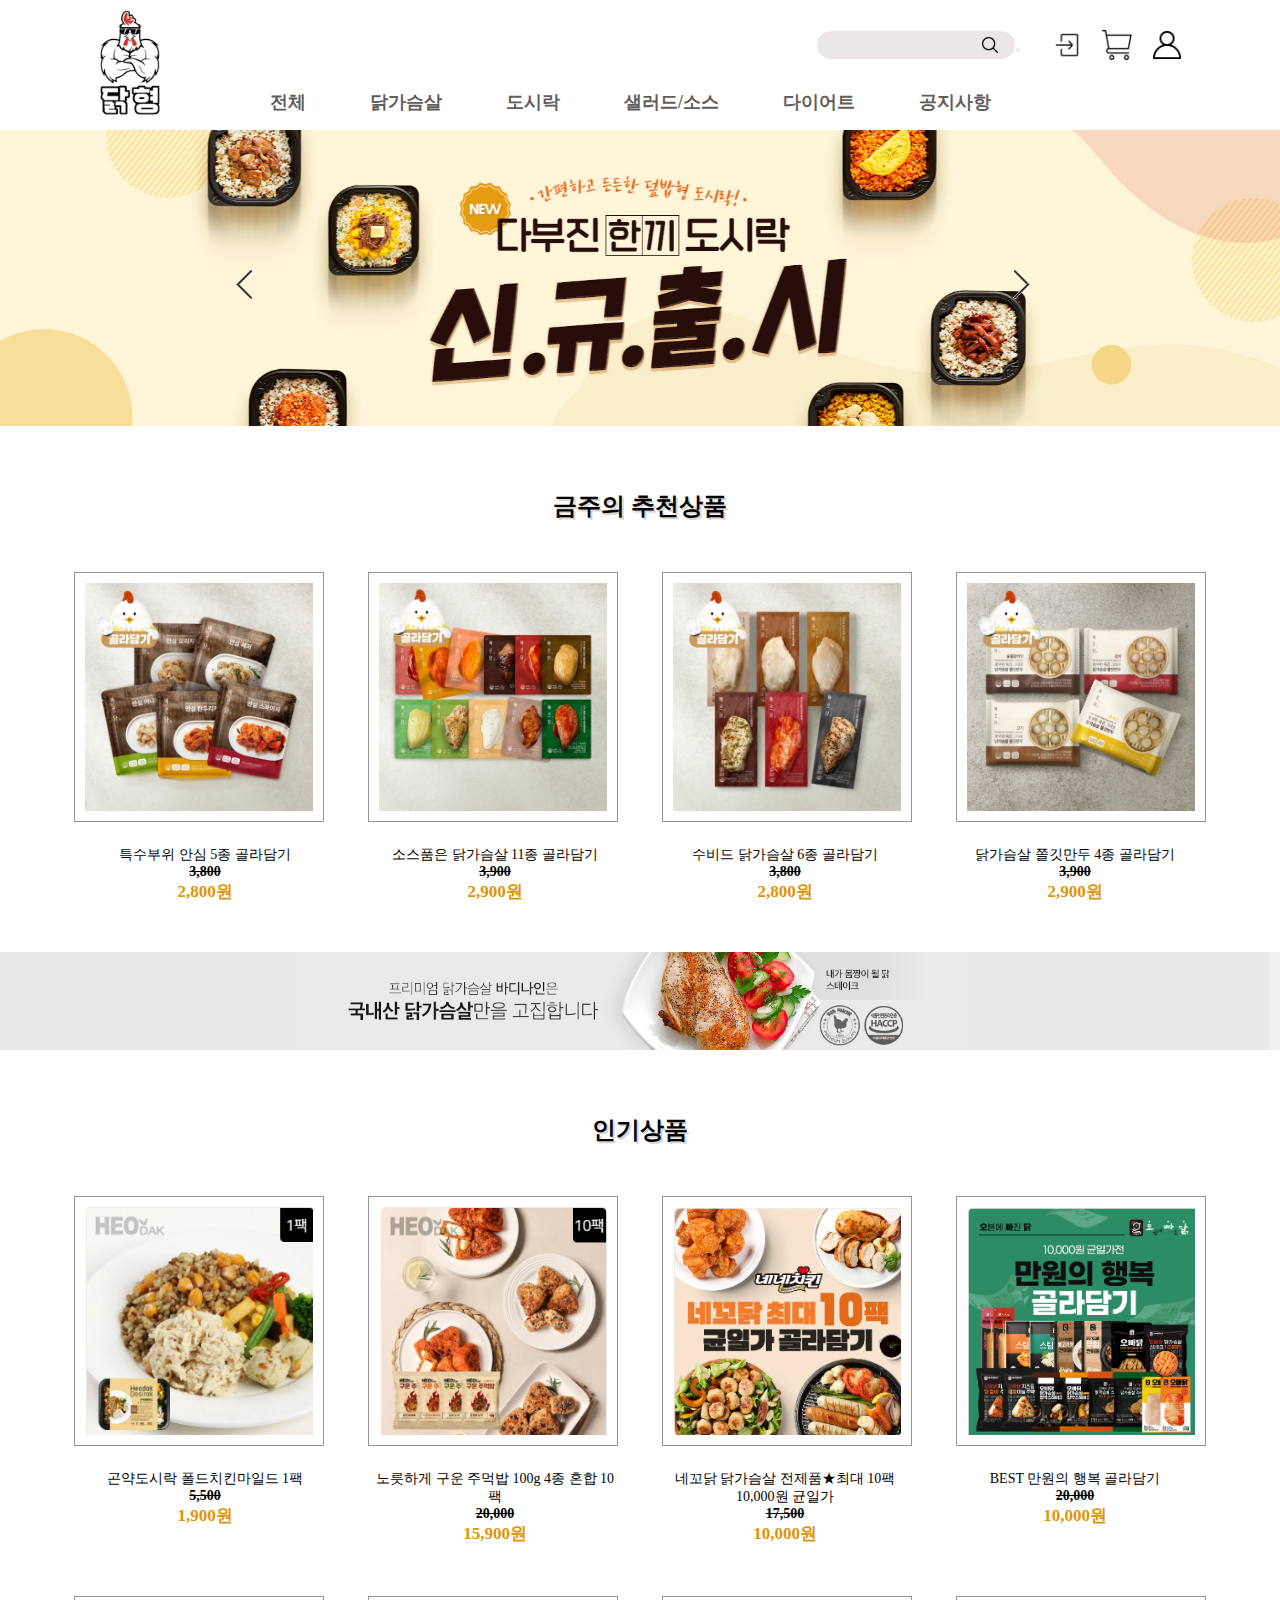
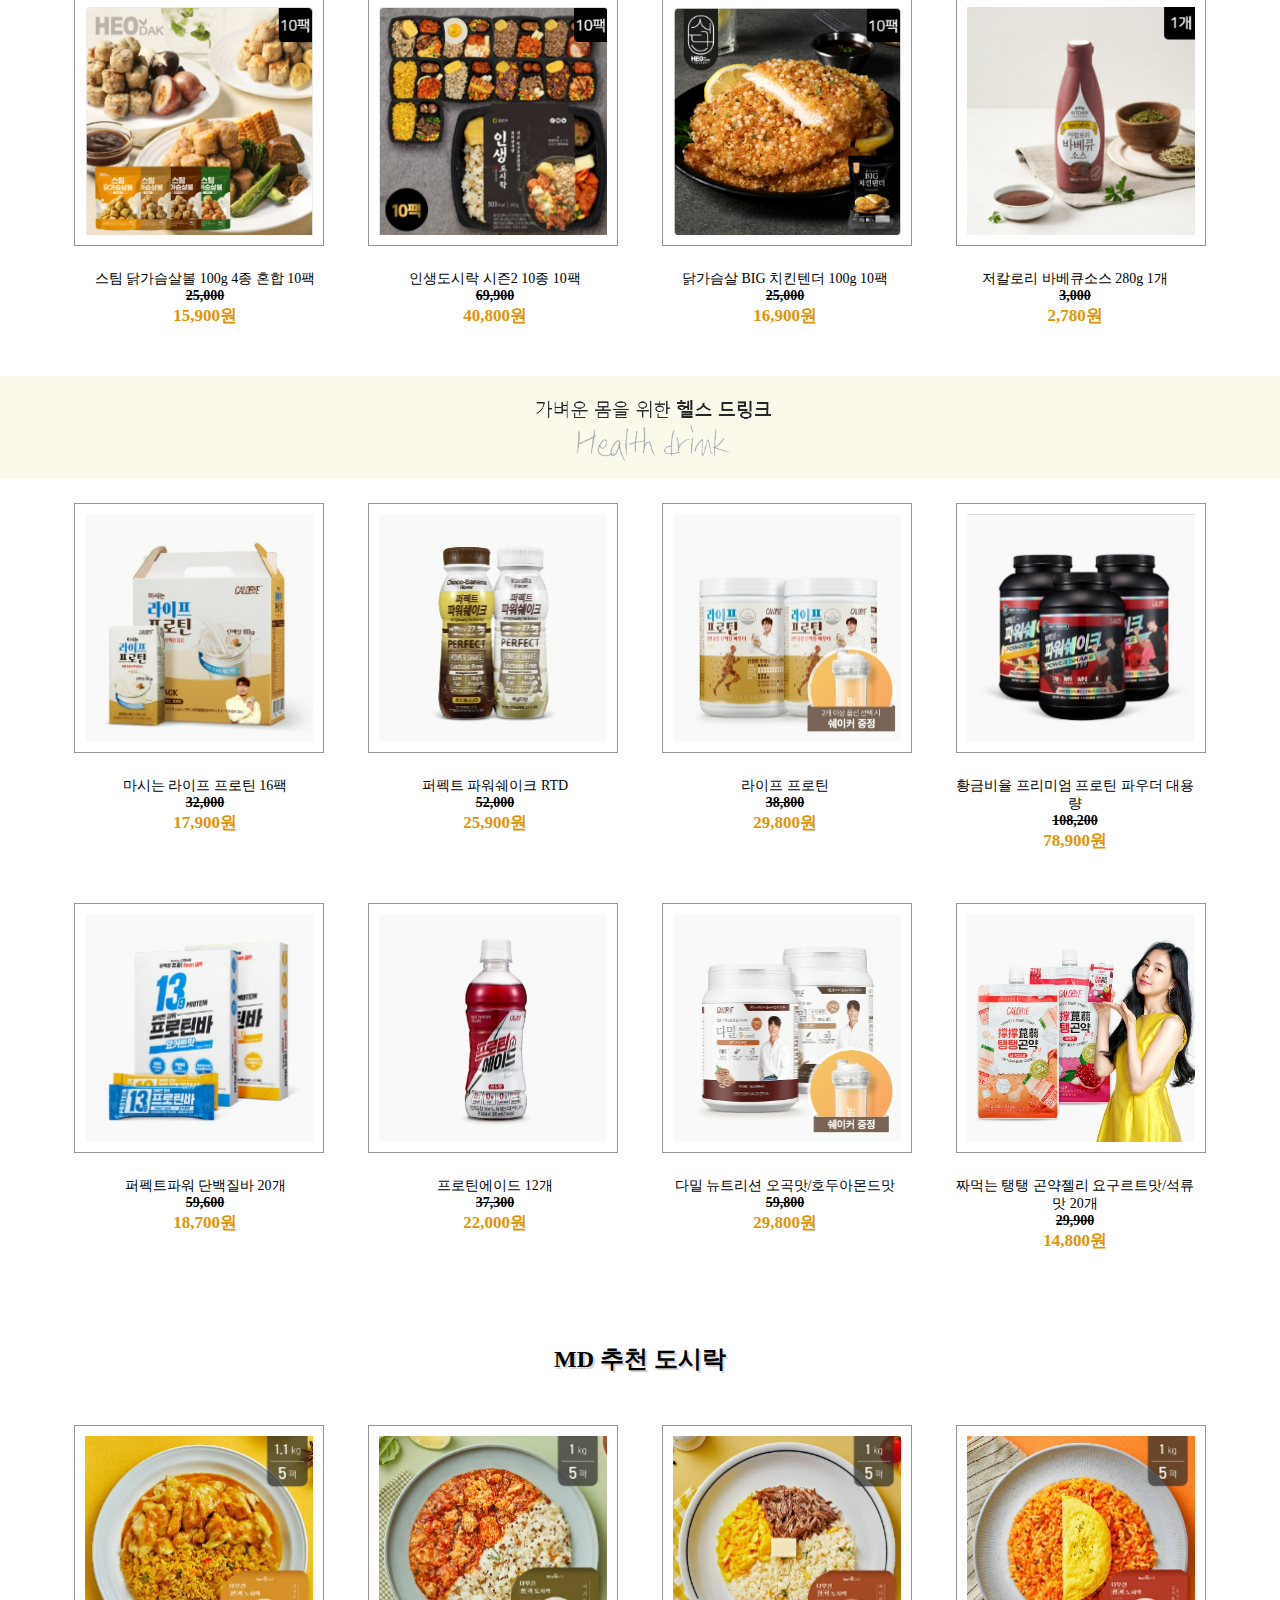
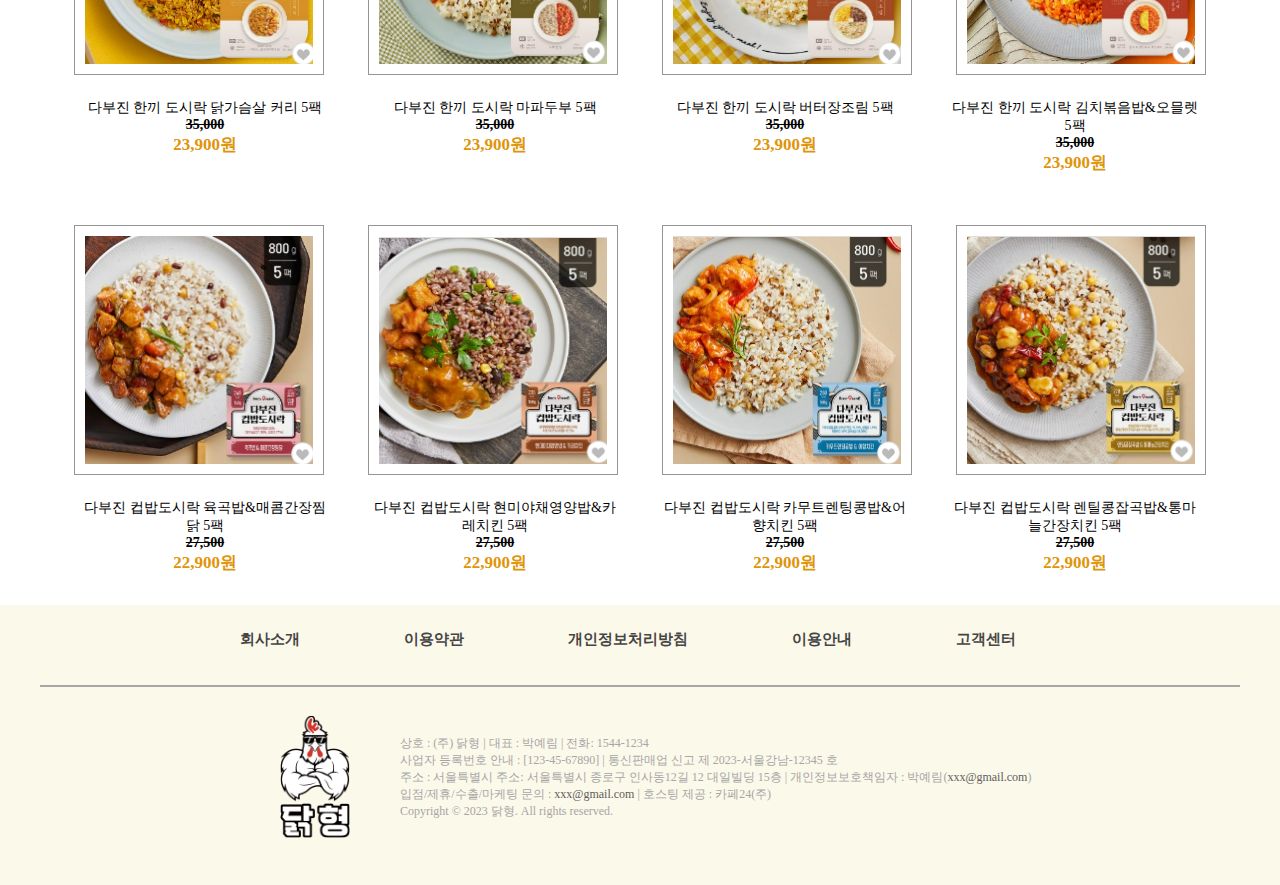
<file: project/index.html>
<!DOCTYPE html>
<html lang="en">
<head>
    <meta charset="UTF-8">
    <meta http-equiv="X-UA-Compatible" content="IE=edge">
    <meta name="viewport" content="width=device-width, initial-scale=1.0">
    <title>메인페이지</title>
    <style>
        * {
            margin: 0;
            padding: 0;
            
            box-sizing: border-box;

        }
        ul {
            list-style: none;
        }
        #wrap {
            text-align: center;
            margin: 0 auto;
        }
        header {
            height: 130px;
            /* border: 1px solid blue; */
            /* background-color: rgb(245, 209, 209); */
            position: relative;
        }
        #main {
            overflow: hidden;
            /* border: 1px solid green; */
            /* background-color: rgb(243, 231, 233); */
        }
           
        
        #container {
            width: 1200px;
            height: inherit;
            margin: 0 auto;
            /* border: 1px solid blue; */
            position: relative;

        }


    
        a {
            text-decoration: none;
            color: black;
        }
        #logo {
            width: 60px;
            position: absolute;
            top: 10px;
            left: 60px;
            
        }
        #search {
            position: absolute;
            top: 30px;
            right: 220px;
        }
        #search input{
            border-radius: 30px;
            width: 200px;
            height: 30px;
            background-color: rgb(236, 231, 231);
            border: 1px solid white;           
                
            
        }
    
          
        input:focus {outline: none;} /* outline 테두리 없애기 */

       

        #search img {
            width: 20px;
            background-color: rgba(255, 255, 255, 0);
            position: absolute;
            top: 5px;
            right: 20px;
        
        }
       
        #top_menu { 
            /* border: 1px solid red; */
            position: absolute;
            right: 50px;
            top: 30px;
        }
      
        #top_menu li {
            display: inline;
            padding: 8px;
       }
            
        p {
            font-size: 20px;

        }

        /* 헤더 메인메뉴  */

        #main_menu{ 
            float: left;
            /* border: 1px solid red; */
            position: absolute;
            left: 200px;
            top: 90px;        
            
                    
            
        }
    
        #main_menu li {
            display: inline;
            font-size: 18px;
            margin: 30px;
            font-weight: bold;
            position: relative;          
            
        }

        /* 메인 CSS */
        #banner{
            width: 100%;
            min-width: 100%;
        }

        #recomm {
            /* background-color: gold; */
            height: 400px;                               
        }           
            
        h2 {
            margin-top: 60px;
            margin-bottom: 30px;  
            text-shadow: 2px 2px rgb(216, 212, 212);  
        }
        #recomm  img {
            width: 250px;
            height: 250px;
            margin: 20px;  
            border: 1px solid rgb(151, 148, 148);    
            padding: 10px;     
            
        }
        #name {
            font-size: 14px;
        }
        #price1 {
            font-size: 14px;
            font-weight: bold;
            /* float: left; */
            /* margin: 20px; */
          
        }
        #price2{
            font-weight: bold;
            font-size: 17px;
            color: rgb(224, 148, 7);
            /* float: left; */
        }
        #recomm ul {
            /* border: 1px solid red; */
            float: left;
            margin: 0 0 0 40px;            
            width: 250px;
        }

        /* 인기상품 */
        #best {
            height: 500px;
        }
      






        
        a { 
            text-decoration: none;
        }
        a:link { 
            color: rgb(97, 93, 93);
        }
        a:hover{
            color: rgba(0, 0, 0, 0.651);
        }
        a:visited { 
            color: rgb(97, 93, 93);
        }
        a:active{
            color: rgb(97, 93, 93);
        }

        .clear {clear: both;}



        /* 푸터 */
        footer {
            height: 280px;
            background-color: rgb(251, 249, 234);                                    

        }  
  


        footer img {
            width: 70px;
            float: left;
            position: absolute;
            top : 110px;
            left: 20%;
        }
        #footer_info {
            float: left;
            color: rgb(168, 165, 165);
            position: absolute;
            top: 130px;
            left: 360px;
            text-align: left;
        }
        footer li {
            font-size: 12px;
        }
        #line {
            border-bottom: 2px solid rgb(168, 165, 165);
            padding: 40px;
            
            
        }
        #f_line{
            color: rgb(70, 69, 69);
            font-weight: bold;
            margin-left: 100px;
            /* border: 1px solid red; */
            font-size: 15px;
   
        
        }
        #f_line_d {
            /* border: 1px solid red; */
            top: 25px;
            position: absolute;
            left: 100px;
        }
       

       

    


    </style>
</head>
<body>
    <div id="wrap">
        <!-- 헤더 시작--------------- -->
        <header>
            <div id="container">
                <a href="ex.html"><img id="logo" src="img/logo.png"></a>
                <div id="search"><input type="text"><button type="button"><a href="#"><img src="img/search.png"></a></button></div>
            

            <nav id="top_menu">
                <ul>
                    <li class="green"><a href="#" style="text-decoration: none;"><img src="img/login.png" width="30px"></a></li>
                    <li class="green"><a href="#"><img src="img/cart.png" width="30px"></a></li>
                    <li><a href="#"><img src="img/mypage.png" width="30px"></a></li>
                </ul>
                
            </nav> <!-- top_ menu-->
        </section> <!-- section_top-->
        <section id="main_menu_d1">
            <nav id="main_menu">
                <ul>
                    <li><a href="#">전체</a></li>                    
                    <li><a href="#">닭가슴살</a></li>
                    <li><a href="#">도시락</a></li>
                    <li><a href="#">샐러드/소스</a></li>
                    <li><a href="#">다이어트</a></li>
                    <li><a href="#">공지사항</a></li>
              </ul>
            </nav>
            </div>
        </section>
        </header>
        <!-- 헤더 끝 -->

        <!-- 메인시작------------- -->
        <section id="main">
            <a href="#"><img id="banner" src="img/main2.png"></a>
            <!-- 금주의 추천상품 -->
            <div id="container">
                <h2>금주의 추천상품</h2>
                <div id="recomm">
                    <a href="#"><img src="img/recomm1.jpg"></a>                   
                    <a href="#"><img src="img/recomm2.jpg"></a>
                    <a href="#"><img src="img/recomm3.jpg"></a>
                    <a href="#"><img src="img/recomm4.jpg"></a> 
                    <ul>
                        <li id="name">특수부위 안심 5종 골라담기</li>
                        <li id="price1"><s>3,800</s> </li>
                        <li id="price2">2,800원</li>
                    </ul>  
                    <ul>
                        <li id="name">소스품은 닭가슴살 11종 골라담기</li>
                        <li id="price1"><s>3,900</s></li>
                        <li id="price2">2,900원</li>
                    </ul>  
                    <ul>
                        <li id="name">수비드 닭가슴살 6종 골라담기</li>
                        <li id="price1"><s>3,800</s> </li>
                        <li id="price2">2,800원</li>
                    </ul>  
                    <ul>
                        <li id="name">닭가슴살 쫄깃만두 4종 골라담기</li>
                        <li id="price1"><s>3,900</s> </li>
                        <li id="price2">2,900원</li>
                    </ul>  
                </div>                                      
            </div>
            <!-- 국내산 닭가슴살 배너 -->
            <img id="banner" src="img/banner2.png">
            <!-- 인기상품 -->
            <div id="container">
                <h2>인기상품</h2>
                <div id="recomm">
                    <a href="#"><img src="img/best1.png"></a>                   
                    <a href="#"><img src="img/best2.png"></a>
                    <a href="#"><img src="img/best3.png"></a>
                    <a href="#"><img src="img/best4.png"></a> 
                    <ul>
                        <li id="name">곤약도시락 폴드치킨마일드 1팩</li>
                        <li id="price1"><s>5,500</s> </li>
                        <li id="price2">1,900원</li>
                    </ul>  
                    <ul>
                        <li id="name">노릇하게 구운 주먹밥 100g 4종 혼합 10팩</li>
                        <li id="price1"><s>20,000</s></li>
                        <li id="price2">15,900원</li>
                    </ul>  
                    <ul>
                        <li id="name">네꼬닭 닭가슴살 전제품★최대 10팩 10,000원 균일가</li>
                        <li id="price1"><s>17,500</s> </li>
                        <li id="price2">10,000원</li>
                    </ul>  
                    <ul>
                        <li id="name">BEST 만원의 행복 골라담기</li>
                        <li id="price1"><s>20,000</s> </li>
                        <li id="price2">10,000원</li>
                    </ul>                      
                </div>
                <div id="recomm">
                    <a href="#"><img src="img/best5.png"></a>                   
                    <a href="#"><img src="img/best6.png"></a>
                    <a href="#"><img src="img/best7.png"></a>
                    <a href="#"><img src="img/best8.png"></a> 
                    <ul>
                        <li id="name">스팀 닭가슴살볼 100g 4종 혼합 10팩</li>
                        <li id="price1"><s>25,000</s> </li>
                        <li id="price2">15,900원</li>
                    </ul>  
                    <ul>
                        <li id="name">인생도시락 시즌2 10종 10팩</li>
                        <li id="price1"><s>69,900</s></li>
                        <li id="price2">40,800원</li>
                    </ul>  
                    <ul>
                        <li id="name">닭가슴살 BIG 치킨텐더 100g 10팩</li>
                        <li id="price1"><s>25,000</s> </li>
                        <li id="price2">16,900원</li>
                    </ul>  
                    <ul>
                        <li id="name">저칼로리 바베큐소스 280g 1개</li>
                        <li id="price1"><s>3,000</s> </li>
                        <li id="price2">2,780원</li>
                    </ul>                      
                </div>         
            </div>
            <!-- 헬스 드링크 -->
            <img id="banner" src="img/banner3.png">
            <div id="container">
                <div id="recomm">
                    <a href="#"><img src="img/drink1.png"></a>                   
                    <a href="#"><img src="img/drink2.png"></a>
                    <a href="#"><img src="img/drink3.png"></a>
                    <a href="#"><img src="img/drink4.png"></a> 
                    <ul>
                        <li id="name"> 마시는 라이프 프로틴 16팩</li>
                        <li id="price1"><s>32,000</s> </li>
                        <li id="price2">17,900원</li>
                    </ul>  
                    <ul>
                        <li id="name"> 퍼펙트 파워쉐이크 RTD</li>
                        <li id="price1"><s>52,000</s></li>
                        <li id="price2">25,900원</li>
                    </ul>  
                    <ul>
                        <li id="name"> 라이프 프로틴</li>
                        <li id="price1"><s>38,800</s> </li>
                        <li id="price2">29,800원</li>
                    </ul>  
                    <ul>
                        <li id="name"> 황금비율 프리미엄 프로틴 파우더 대용량</li>
                        <li id="price1"><s>108,200</s> </li>
                        <li id="price2">78,900원</li>
                    </ul>                      
                </div>
                <div id="recomm">
                    <a href="#"><img src="img/drink5.png"></a>                   
                    <a href="#"><img src="img/drink6.png"></a>
                    <a href="#"><img src="img/drink7.png"></a>
                    <a href="#"><img src="img/drink8.png"></a> 
                    <ul>
                        <li id="name"> 퍼펙트파워 단백질바 20개</li>
                        <li id="price1"><s>59,600</s> </li>
                        <li id="price2">18,700원</li>
                    </ul>  
                    <ul>
                        <li id="name"> 프로틴에이드 12개</li>
                        <li id="price1"><s>37,300</s></li>
                        <li id="price2">22,000원</li>
                    </ul>  
                    <ul>
                        <li id="name"> 다밀 뉴트리션 오곡맛/호두아몬드맛</li>
                        <li id="price1"><s>59,800</s> </li>
                        <li id="price2">29,800원</li>
                    </ul>  
                    <ul>
                        <li id="name"> 짜먹는 탱탱 곤약젤리 요구르트맛/석류맛 20개</li>
                        <li id="price1"><s>29,900</s> </li>
                        <li id="price2">14,800원</li>
                    </ul>                      
                </div>      
                <!-- MD 추천 도시락-------------- -->
                <h2>MD 추천 도시락</h2>
                <div id="recomm">
                    <a href="#"><img src="img/md_rice1.png"></a>                   
                    <a href="#"><img src="img/md_rice2.png"></a>
                    <a href="#"><img src="img/md_rice3.png"></a>
                    <a href="#"><img src="img/md_rice4.png"></a> 
                    <ul>
                        <li id="name">다부진 한끼 도시락 닭가슴살 커리 5팩</li>
                        <li id="price1"><s>35,000</s> </li>
                        <li id="price2">23,900원</li>
                    </ul>  
                    <ul>
                        <li id="name">다부진 한끼 도시락 마파두부 5팩</li>
                        <li id="price1"><s>35,000</s></li>
                        <li id="price2">23,900원</li>
                    </ul>  
                    <ul>
                        <li id="name">다부진 한끼 도시락 버터장조림 5팩</li>
                        <li id="price1"><s>35,000</s></li>
                        <li id="price2">23,900원</li>
                    </ul>  
                    <ul>
                        <li id="name">다부진 한끼 도시락 김치볶음밥&오믈렛 5팩</li>
                        <li id="price1"><s>35,000</s></li>
                        <li id="price2">23,900원</li>
                    </ul>                      
                </div>
                <div id="recomm">
                    <a href="#"><img src="img/md_rice5.png"></a>                   
                    <a href="#"><img src="img/md_rice6.png"></a>
                    <a href="#"><img src="img/md_rice7.png"></a>
                    <a href="#"><img src="img/md_rice8.png"></a> 
                    <ul>
                        <li id="name">다부진 컵밥도시락 육곡밥&매콤간장찜닭 5팩</li>
                        <li id="price1"><s>27,500</s> </li>
                        <li id="price2">22,900원</li>
                    </ul>  
                    <ul>
                        <li id="name">다부진 컵밥도시락 현미야채영양밥&카레치킨 5팩</li>
                        <li id="price1"><s>27,500</s> </li>
                        <li id="price2">22,900원</li>
                    </ul>  
                    <ul>
                        <li id="name">다부진 컵밥도시락 카무트렌팅콩밥&어향치킨 5팩</li>
                        <li id="price1"><s>27,500</s> </li>
                        <li id="price2">22,900원</li>
                    </ul>  
                    <ul>
                        <li id="name">다부진 컵밥도시락 렌틸콩잡곡밥&통마늘간장치킨 5팩</li>
                        <li id="price1"><s>27,500</s> </li>
                        <li id="price2">22,900원</li>
                    </ul>                      
                </div> 
            </div> 
            
            














        </div>







    


        </section>
        <!-- 푸터시작-------------- -->
        <footer>
            <div id="container">
                <div id="f_line_d">
                <a href="#" id="f_line">회사소개</a>
                <a href="#" id="f_line">이용약관</a>
                <a href="#" id="f_line">개인정보처리방침</a>
                <a href="#" id="f_line">이용안내</a>
                <a href="#" id="f_line">고객센터</a>
                </div>
                <div id="line"></div>
            <img src="img/logo.png">
            <ul id="footer_info">
                <li>상호 : (주) 닭형 | 대표 : 박예림 | 전화: 1544-1234 </li>
                <li>사업자 등록번호 안내 : [123-45-67890] | 통신판매업 신고 제 2023-서울강남-12345 호</li>
                <li>주소 : 서울특별시 주소: 서울특별시 종로구 인사동12길 12 대일빌딩 15층 | 개인정보보호책임자 : 박예림(<a href="xxx@gmail.com">xxx@gmail.com</a>)</li>
                <li>입점/제휴/수출/마케팅 문의 : <a href="xxx@gmail.com">xxx@gmail.com</a> | 호스팅 제공 : 카페24(주)</li>
                <li>Copyright © 2023 닭형. All rights reserved.</li>
    
            </ul>
    
            </div>
    
        </footer>
    </div>


    
</body>
</html>
</file>
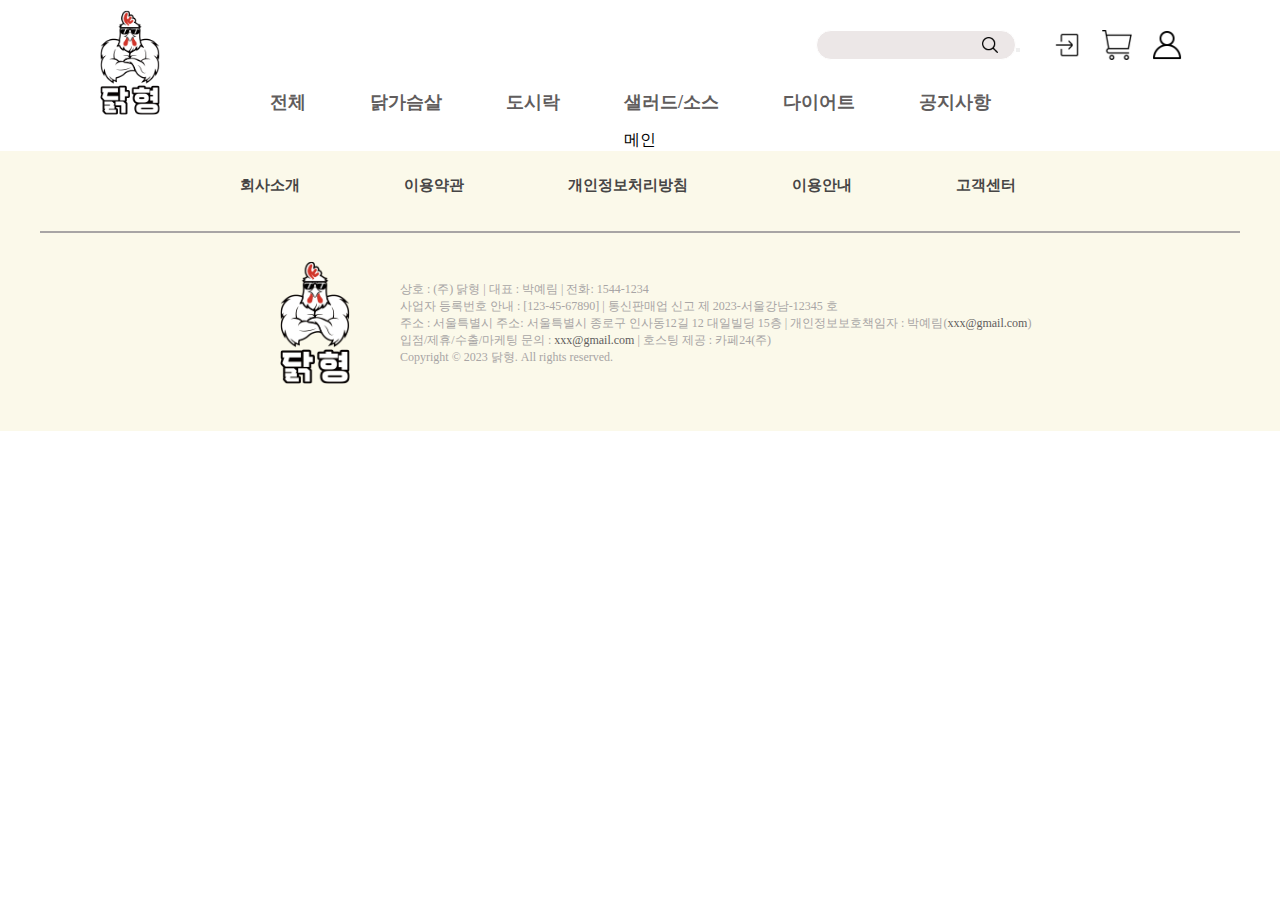
<file: project/form.html>
<!DOCTYPE html>
<html lang="en">
<head>
    <meta charset="UTF-8">
    <meta http-equiv="X-UA-Compatible" content="IE=edge">
    <meta name="viewport" content="width=device-width, initial-scale=1.0">
    <title>메인페이지</title>
    <style>
        * {
            margin: 0;
            padding: 0;
            
            box-sizing: border-box;

        }
        ul {
            list-style: none;
        }
        #wrap {
            text-align: center;
            margin: 0 auto;
        }
        header {
            height: 130px;
            /* border: 1px solid blue; */
            /* background-color: rgb(245, 209, 209); */
            position: relative;
        }
        #main {
            overflow: hidden;
            /* border: 1px solid green; */
            /* background-color: rgb(243, 231, 233); */
        }
           
        
        #container {
            width: 1200px;
            height: inherit;
            margin: 0 auto;
            /* border: 1px solid blue; */
            position: relative;

        }


    
        a {
            text-decoration: none;
            color: black;
        }
        #logo {
            width: 60px;
            position: absolute;
            top: 10px;
            left: 60px;
            
        }
        #search {
            position: absolute;
            top: 30px;
            right: 220px;
        }
        #search input{
            border-radius: 30px;
            width: 200px;
            height: 30px;
            background-color: rgb(236, 231, 231);
            border: 1px solid white;           
                
            
        }
    
          
        input:focus {outline: none;} /* outline 테두리 없애기 */

       

        #search img {
            width: 20px;
            background-color: rgba(255, 255, 255, 0);
            position: absolute;
            top: 5px;
            right: 20px;
        
        }
       
        #top_menu { 
            /* border: 1px solid red; */
            position: absolute;
            right: 50px;
            top: 30px;
        }
      
        #top_menu li {
            display: inline;
            padding: 8px;
       }
            
        p {
            font-size: 20px;

        }

        /* 헤더 메인메뉴  */

        #main_menu{ 
            float: left;
            /* border: 1px solid red; */
            position: absolute;
            left: 200px;
            top: 90px;        
            
                    
            
        }
    
        #main_menu li {
            display: inline;
            font-size: 18px;
            margin: 30px;
            font-weight: bold;
            position: relative;          
            
        }

       



        
        a { 
            text-decoration: none;
        }
        a:link { 
            color: rgb(97, 93, 93);
        }
        a:hover{
            color: rgba(0, 0, 0, 0.651);
        }
        a:visited { 
            color: rgb(97, 93, 93);
        }
        a:active{
            color: rgb(97, 93, 93);
        }

        .clear {clear: both;}



        /* 푸터 */
        footer {
            height: 280px;
            background-color: rgb(251, 249, 234);                                    

        }  
  


        footer img {
            width: 70px;
            float: left;
            position: absolute;
            top : 110px;
            left: 20%;
        }
        #footer_info {
            float: left;
            color: rgb(168, 165, 165);
            position: absolute;
            top: 130px;
            left: 360px;
            text-align: left;
        }
        footer li {
            font-size: 12px;
        }
        #line {
            border-bottom: 2px solid rgb(168, 165, 165);
            padding: 40px;
            
            
        }
        #f_line{
            color: rgb(70, 69, 69);
            font-weight: bold;
            margin-left: 100px;
            /* border: 1px solid red; */
            font-size: 15px;
   
        
        }
        #f_line_d {
            /* border: 1px solid red; */
            top: 25px;
            position: absolute;
            left: 100px;
        }
       

       

    


    </style>
</head>
<body>
    <div id="wrap">
        <!-- 헤더 시작--------------- -->
        <header>
            <div id="container">
                <a href="ex.html"><img id="logo" src="img/logo.png"></a>
                <div id="search"><input type="text"><button type="button"><a href="#"><img src="img/search.png"></a></button></div>
            

            <nav id="top_menu">
                <ul>
                    <li class="green"><a href="#" style="text-decoration: none;"><img src="img/login.png" width="30px"></a></li>
                    <li class="green"><a href="#"><img src="img/cart.png" width="30px"></a></li>
                    <li><a href="#"><img src="img/mypage.png" width="30px"></a></li>
                </ul>
                
            </nav> <!-- top_ menu-->
        </section> <!-- section_top-->
        <section id="main_menu_d1">
            <nav id="main_menu">
                <ul>
                    <li><a href="#">전체</a></li>                    
                    <li><a href="#">닭가슴살</a></li>
                    <li><a href="#">도시락</a></li>
                    <li><a href="#">샐러드/소스</a></li>
                    <li><a href="#">다이어트</a></li>
                    <li><a href="#">공지사항</a></li>
              </ul>
            </nav>
            </div>
        </section>
        </header>
        <!-- 헤더 끝 -->

        <!-- 메인시작------------- -->
        <section id="main">
            메인


    


        </section>
        <!-- 푸터시작-------------- -->
        <footer>
            <div id="container">
                <div id="f_line_d">
                <a href="#" id="f_line">회사소개</a>
                <a href="#" id="f_line">이용약관</a>
                <a href="#" id="f_line">개인정보처리방침</a>
                <a href="#" id="f_line">이용안내</a>
                <a href="#" id="f_line">고객센터</a>
                </div>
                <div id="line"></div>
            <img src="img/logo.png">
            <ul id="footer_info">
                <li>상호 : (주) 닭형 | 대표 : 박예림 | 전화: 1544-1234 </li>
                <li>사업자 등록번호 안내 : [123-45-67890] | 통신판매업 신고 제 2023-서울강남-12345 호</li>
                <li>주소 : 서울특별시 주소: 서울특별시 종로구 인사동12길 12 대일빌딩 15층 | 개인정보보호책임자 : 박예림(<a href="xxx@gmail.com">xxx@gmail.com</a>)</li>
                <li>입점/제휴/수출/마케팅 문의 : <a href="xxx@gmail.com">xxx@gmail.com</a> | 호스팅 제공 : 카페24(주)</li>
                <li>Copyright © 2023 닭형. All rights reserved.</li>
    
            </ul>
    
            </div>
    
        </footer>
    </div>


    
</body>
</html>
</file>
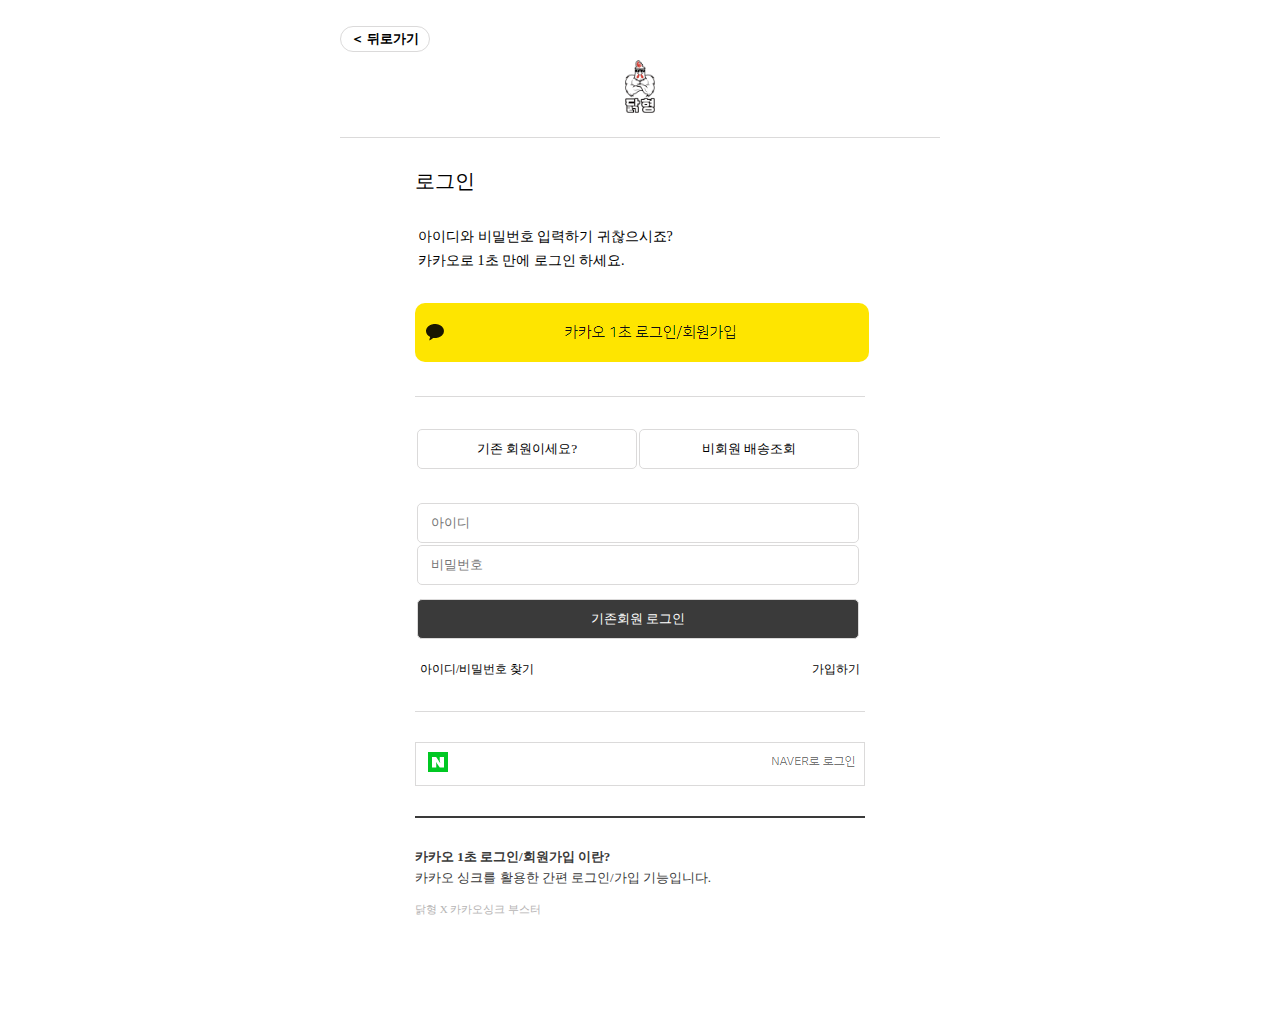
<file: project/login.html>
<!DOCTYPE html>
<html lang="en">
<head>
    <meta charset="UTF-8">
    <meta http-equiv="X-UA-Compatible" content="IE=edge">
    <meta name="viewport" content="width=device-width, initial-scale=1.0">
    <title>로그인</title>
    <style>
        * {
            margin: 0;
            padding: 0;
            
            box-sizing: border-box;
            font-family: "맑은 고딕";

        }

        ul {
            list-style: none;
        }
        #wrap {
            text-align: center;
            margin: 0 auto;
            margin-bottom: 100px;
            width: 600px;
            /* background-color: bisque; */
            
        }
     
           
        
        #container {
            width: 450px;
            height: inherit;
            margin: 0 auto;
            /* border: 1px solid blue; */
            position: relative;

        }

        #logo {
            margin-top: 60px;
            margin-bottom: 20px;
        }
        #back_btn {
            position: absolute;
            top: 26px;
        }
        #back {
            border: 1px solid rgb(219, 218, 218);
            border-radius: 30px;
            padding: 3px 10px;
            font-weight: bold;
            background-color: white;         
        
        }
        a {
            text-decoration: none;
        }
        a:link {
            color: black;
        }
        a:hover {
            color: black;
        }

        /* a { 
            text-decoration: none;
        } */
      
        a:visited { 
            color: rgb(97, 93, 93);
        }
        a:active{
            color: rgb(97, 93, 93);
        }


        #back:hover {
            background-color: rgb(236, 232, 232);
        }
        #login {
            border-top: 1px solid rgb(219, 218, 218);
        }
        p {
            text-align: left;       
            
        }
        #p1{
            font-size: 20px;
            margin: 30px 0;
            
        }
        #p2{
            font-size: 14px;
            padding: 3px;
        }
        #kakao {
            border-radius: 10px;
            margin: 30px 0;
        }

        #select {
           margin: 30px 0;

        }
      
        #select td {
            border-radius: 4px;
        }     
   
        #select button {
            width: 220px;
            height: 40px;
            border: 1px solid rgb(219, 218, 218);
            background-color: white;
            border-radius: 5px;

        }
        #id {
            font-size: 14px;
            

        }
      
       
        input {
            border: 1px solid rgb(219, 218, 218);
            width: 442px;
            height: 40px;
            border-radius: 5px;
            text-align: 10px;
        }
       
        input:focus {outline: none;} /* outline 테두리 없애기 */

        #original {
            margin-top: 10px;
        }

        #original button{
            width: 442px;
            height: 40px;
            border: 1px solid rgb(219, 218, 218);
            background-color: rgb(58, 58, 58);
            border-radius: 5px;
           
        }
        #search {
            font-size: 12px;
            float: left;
            margin-left: 5px;
            margin-top: 20px;
        }
        #join{
            font-size: 12px;
            float: right;
            margin-right: 5px;
            margin-top: 20px;
        }
        #login2 {
            border-top: 1px solid rgb(219, 218, 218);
            margin-top: 70px;
            margin-bottom: 30px;
        }
        div #naver {
            border: 1px solid rgb(219, 218, 218);
            padding: 5px 0;
        }
        #login3 {
            border-top: 2px solid rgb(58, 58, 58);
            margin-top: 30px;                  
        }
        #p3{
            font-size: 13px;
            margin-top: 30px;
            font-weight: bold;
            color: rgb(58, 58, 58);;
        }
        #p4{
            font-size: 13px;
            margin-top: 3px;
            color: rgb(58, 58, 58);
        }
        #p5{
            font-size: 11px;
            margin-top: 15px;
            color: rgb(182, 180, 180);;
        }
    
        
    
       

    


    </style>
</head>
<body>
    <div id="wrap">
        <div id="back_btn">
            <button id="back" type="button"><a href="#"> ＜ 뒤로가기</a></button>
        </div>
        <div id="container">
            <img id="logo" src="img/logo.png" width="30px">
        </div>
        <div id="login"></div>
        <div id="container" class="login">
            <p id="p1">로그인</p>
            <p id="p2">아이디와 비밀번호 입력하기 귀찮으시죠?</p>
            <p id="p2">카카오로 1초 만에 로그인 하세요.</p>
            <a href="#"><img id="kakao" src="img/kakao.png"></a>
            <div id="login"></div>
            <table id="select">
                <tr>
                    <td id="t1"><button type="button"><a href="#">기존 회원이세요?</a></button></td>
                    <td id="t2"><button type="button"><a href="#">비회원 배송조회</a></button></td>
                </tr>
            </table>
            <table id="id">
                <tr>
                    <td><input type="text" placeholder="    아이디"></td>
                </tr>
                <tr>
                    <td><input type="text" placeholder="    비밀번호"></td>
                </tr>
            </table>
            <table id="original">
                <tr>
                    <td><button type="button"><a href="#" style="color: white;">기존회원 로그인</a></button></td>
                </tr>         
            </table>
            <div id="search"><a href="#">아이디/비밀번호 찾기</a></div>
            <div id="join"><a href="#">가입하기</a></div>
            <div id="login2"></div>
            <div id="naver"><a href="#"><img src="img/naver.png"></a></div>
            <div id="login3"></div>
            <p id="p3">카카오 1초 로그인/회원가입 이란?</p>
            <p id="p4">카카오 싱크를 활용한 간편 로그인/가입 기능입니다.</p>
            <p id="p5">닭형 X 카카오싱크 부스터</p>
            




        </div>





      
    </div>


    
</body>
</html>
</file>
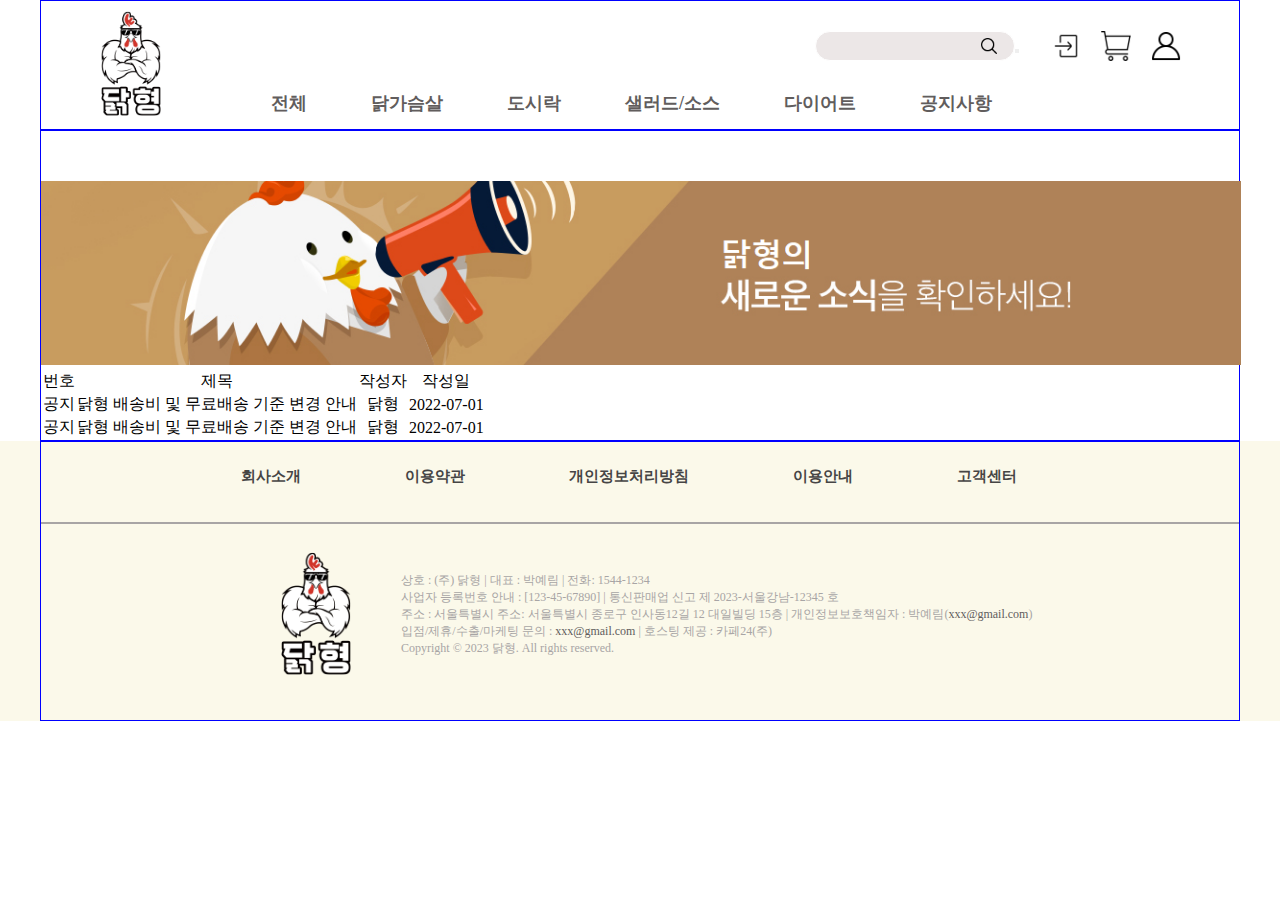
<file: project/notice.html>
<!DOCTYPE html>
<html lang="en">
<head>
    <meta charset="UTF-8">
    <meta http-equiv="X-UA-Compatible" content="IE=edge">
    <meta name="viewport" content="width=device-width, initial-scale=1.0">
    <title>공지사항</title>
    <style>
        * {
            margin: 0;
            padding: 0;
            
            box-sizing: border-box;

        }
        ul {
            list-style: none;
        }
        #wrap {
            text-align: center;
            margin: 0 auto;
        }
        header {
            height: 130px;
            /* border: 1px solid blue; */
            /* background-color: rgb(245, 209, 209); */
            position: relative;
        }
        #main {
            overflow: hidden;
            /* border: 1px solid green; */
            /* background-color: rgb(243, 231, 233); */
        }
           
        
        #container {
            width: 1200px;
            height: inherit;
            margin: 0 auto;
            border: 1px solid blue;
            position: relative;

        }
        #banner {
            margin-top: 50px;
        }


    
        a {
            text-decoration: none;
            color: black;
        }
        #logo {
            width: 60px;
            position: absolute;
            top: 10px;
            left: 60px;
            
        }
        #search {
            position: absolute;
            top: 30px;
            right: 220px;
        }
        #search input{
            border-radius: 30px;
            width: 200px;
            height: 30px;
            background-color: rgb(236, 231, 231);
            border: 1px solid white;           
                
            
        }
    
          
        input:focus {outline: none;} /* outline 테두리 없애기 */

       

        #search img {
            width: 20px;
            background-color: rgba(255, 255, 255, 0);
            position: absolute;
            top: 5px;
            right: 20px;
        
        }
       
        #top_menu { 
            /* border: 1px solid red; */
            position: absolute;
            right: 50px;
            top: 30px;
        }
      
        #top_menu li {
            display: inline;
            padding: 8px;
       }
            
        p {
            font-size: 20px;

        }

        /* 헤더 메인메뉴  */

        #main_menu{ 
            float: left;
            /* border: 1px solid red; */
            position: absolute;
            left: 200px;
            top: 90px;        
            
                    
            
        }
    
        #main_menu li {
            display: inline;
            font-size: 18px;
            margin: 30px;
            font-weight: bold;
            position: relative;          
            
        }

       



        
        a { 
            text-decoration: none;
        }
        a:link { 
            color: rgb(97, 93, 93);
        }
        a:hover{
            color: rgba(0, 0, 0, 0.651);
        }
        a:visited { 
            color: rgb(97, 93, 93);
        }
        a:active{
            color: rgb(97, 93, 93);
        }

        .clear {clear: both;}



        /* 푸터 */
        footer {
            height: 280px;
            background-color: rgb(251, 249, 234);                                    

        }  
  


        footer img {
            width: 70px;
            float: left;
            position: absolute;
            top : 110px;
            left: 20%;
        }
        #footer_info {
            float: left;
            color: rgb(168, 165, 165);
            position: absolute;
            top: 130px;
            left: 360px;
            text-align: left;
        }
        footer li {
            font-size: 12px;
        }
        #line {
            border-bottom: 2px solid rgb(168, 165, 165);
            padding: 40px;
            
            
        }
        #f_line{
            color: rgb(70, 69, 69);
            font-weight: bold;
            margin-left: 100px;
            /* border: 1px solid red; */
            font-size: 15px;
   
        
        }
        #f_line_d {
            /* border: 1px solid red; */
            top: 25px;
            position: absolute;
            left: 100px;
        }
       

       

    


    </style>
</head>
<body>
    <div id="wrap">
        <!-- 헤더 시작--------------- -->
        <header>
            <div id="container">
                <a href="ex.html"><img id="logo" src="img/logo.png"></a>
                <div id="search"><input type="text"><button type="button"><a href="#"><img src="img/search.png"></a></button></div>
            

            <nav id="top_menu">
                <ul>
                    <li class="green"><a href="#" style="text-decoration: none;"><img src="img/login.png" width="30px"></a></li>
                    <li class="green"><a href="#"><img src="img/cart.png" width="30px"></a></li>
                    <li><a href="#"><img src="img/mypage.png" width="30px"></a></li>
                </ul>
                
            </nav> <!-- top_ menu-->
        </section> <!-- section_top-->
        <section id="main_menu_d1">
            <nav id="main_menu">
                <ul>
                    <li><a href="#">전체</a></li>                    
                    <li><a href="#">닭가슴살</a></li>
                    <li><a href="#">도시락</a></li>
                    <li><a href="#">샐러드/소스</a></li>
                    <li><a href="#">다이어트</a></li>
                    <li><a href="#">공지사항</a></li>
              </ul>
            </nav>
            </div>
        </section>
        </header>
        <!-- 헤더 끝 -->

        <!-- 메인시작------------- -->
        <section id="main">
            <div id="container">
                <img id="banner" src="img/notice_banner.png" width="1200px">
                <table>
                    <tr>
                        <td>번호</td>
                        <td>제목</td>
                        <td>작성자</td>
                        <td>작성일</td>
                    </tr>
                    <tr>
                        <td>공지</td>
                        <td>닭형 배송비 및 무료배송 기준 변경 안내</td>
                        <td>닭형</td>
                        <td>2022-07-01</td>
                    </tr>
                    <tr>
                        <td>공지</td>
                        <td>닭형 배송비 및 무료배송 기준 변경 안내</td>
                        <td>닭형</td>
                        <td>2022-07-01</td>
                    </tr>



                </table>







            </div>


    


        </section>
        <!-- 푸터시작-------------- -->
        <footer>
            <div id="container">
                <div id="f_line_d">
                <a href="#" id="f_line">회사소개</a>
                <a href="#" id="f_line">이용약관</a>
                <a href="#" id="f_line">개인정보처리방침</a>
                <a href="#" id="f_line">이용안내</a>
                <a href="#" id="f_line">고객센터</a>
                </div>
                <div id="line"></div>
            <img src="img/logo.png">
            <ul id="footer_info">
                <li>상호 : (주) 닭형 | 대표 : 박예림 | 전화: 1544-1234 </li>
                <li>사업자 등록번호 안내 : [123-45-67890] | 통신판매업 신고 제 2023-서울강남-12345 호</li>
                <li>주소 : 서울특별시 주소: 서울특별시 종로구 인사동12길 12 대일빌딩 15층 | 개인정보보호책임자 : 박예림(<a href="xxx@gmail.com">xxx@gmail.com</a>)</li>
                <li>입점/제휴/수출/마케팅 문의 : <a href="xxx@gmail.com">xxx@gmail.com</a> | 호스팅 제공 : 카페24(주)</li>
                <li>Copyright © 2023 닭형. All rights reserved.</li>
    
            </ul>
    
            </div>
    
        </footer>
    </div>


    
</body>
</html>
</file>
